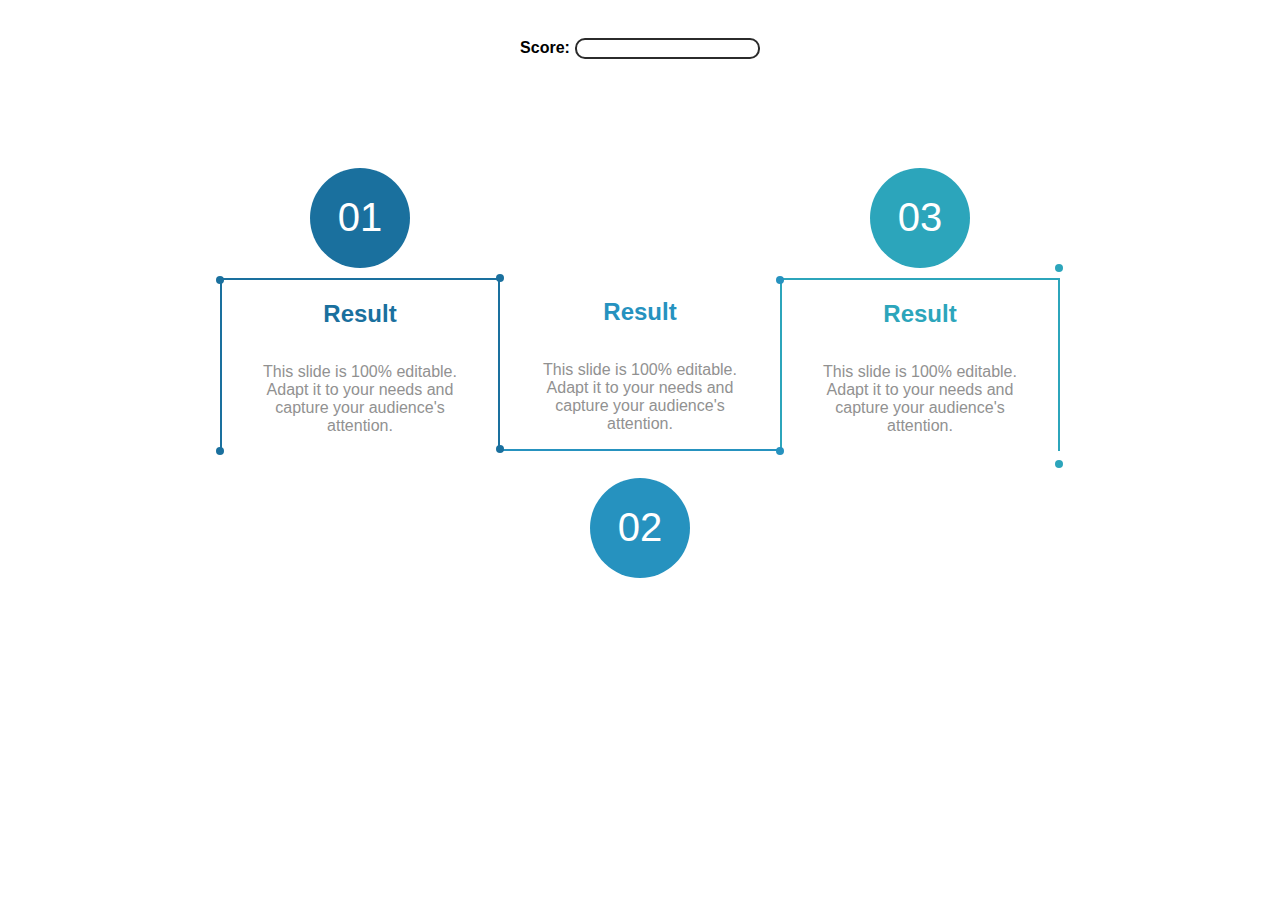
<file: Squares/index.html>
<!DOCTYPE html>
<html lang="en">
  <head>
    <meta charset="UTF-8" />
    <meta http-equiv="X-UA-Compatible" content="IE=edge" />
    <meta name="viewport" content="width=device-width, initial-scale=1.0" />
    <title>Ex 2</title>
    <link rel="stylesheet" href="style.css" />
  </head>
  <body>
    <div class="score-container">
      <h4>Score:</h4>
      <input
        id="input"
        oninput="this.value=this.value.replace(/[^\d]/g, '').substring(0, 3);"
      />
    </div>
    <div class="container">
      <div class="left-container">
        <div class="left-highlight" id="left-highlight"></div>
        <div class="left-circle">
          <p>01</p>
        </div>
        <div class="left-square">
          <div class="column">
            <span class="dot"></span>
          </div>
          <h2 class="left-result">Result</h2>
          <p>
            This slide is 100% editable. Adapt it to your needs and capture your
            audience's attention.
          </p>
          <div class="column">
            <span class="dot"></span>
          </div>
        </div>
      </div>
      <div class="middle-container">
        <div class="arrow-and-circle">
          <div class="middle-circle">
            <p>02</p>
          </div>
          <div class="middle-highlight" id="middle-highlight"></div>
        </div>
        <div class="middle-square">
          <div class="column">
            <span class="dot"></span>
          </div>
          <h2 class="middle-result">Result</h2>
          <p>
            This slide is 100% editable. Adapt it to your needs and capture your
            audience's attention.
          </p>
          <div class="column">
            <span class="dot"></span>
          </div>
        </div>
      </div>
      <div class="right-container">
        <div class="right-highlight" id="right-highlight"></div>
        <div class="right-circle">
          <p>03</p>
        </div>
        <div class="right-square">
          <div class="column">
            <span class="dot"></span>
          </div>
          <h2 class="right-result">Result</h2>
          <p>
            This slide is 100% editable. Adapt it to your needs and capture your
            audience's attention.
          </p>
          <div class="column">
            <span class="dot"></span>
          </div>
        </div>
      </div>
      <div class="lastDots">
        <span class="lastDot"></span>
        <span class="lastDot"></span>
      </div>
    </div>
    <script src="script.js"></script>
  </body>
</html>
</file>
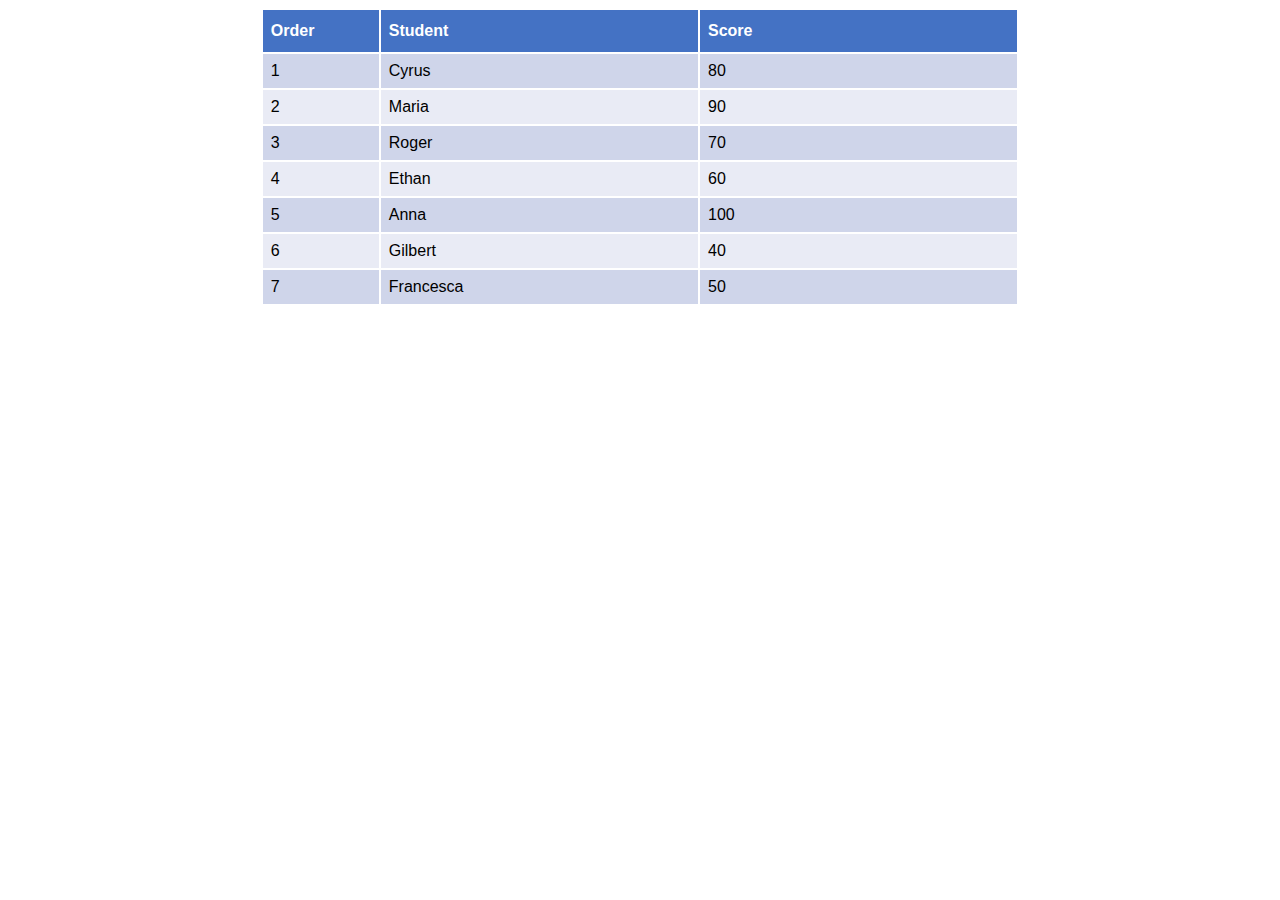
<file: Table/index.html>
<!DOCTYPE html>
<html lang="en">
  <head>
    <meta charset="UTF-8" />
    <meta http-equiv="X-UA-Compatible" content="IE=edge" />
    <meta name="viewport" content="width=device-width, initial-scale=1.0" />
    <title>Ex 3</title>
    <link rel="stylesheet" href="style.css" />
  </head>
  <body>
    <div class="container">
      <table class="table-sortable fixed" id="table">
        <thead>
          <tr>
            <th id="order">Order</th>
            <th id="student">Student</th>
            <th id="score">Score</th>
          </tr>
        </thead>
        <tbody id="data-output"></tbody>
      </table>
    </div>
    <script src="script.js" type="module"></script>
  </body>
</html>
</file>
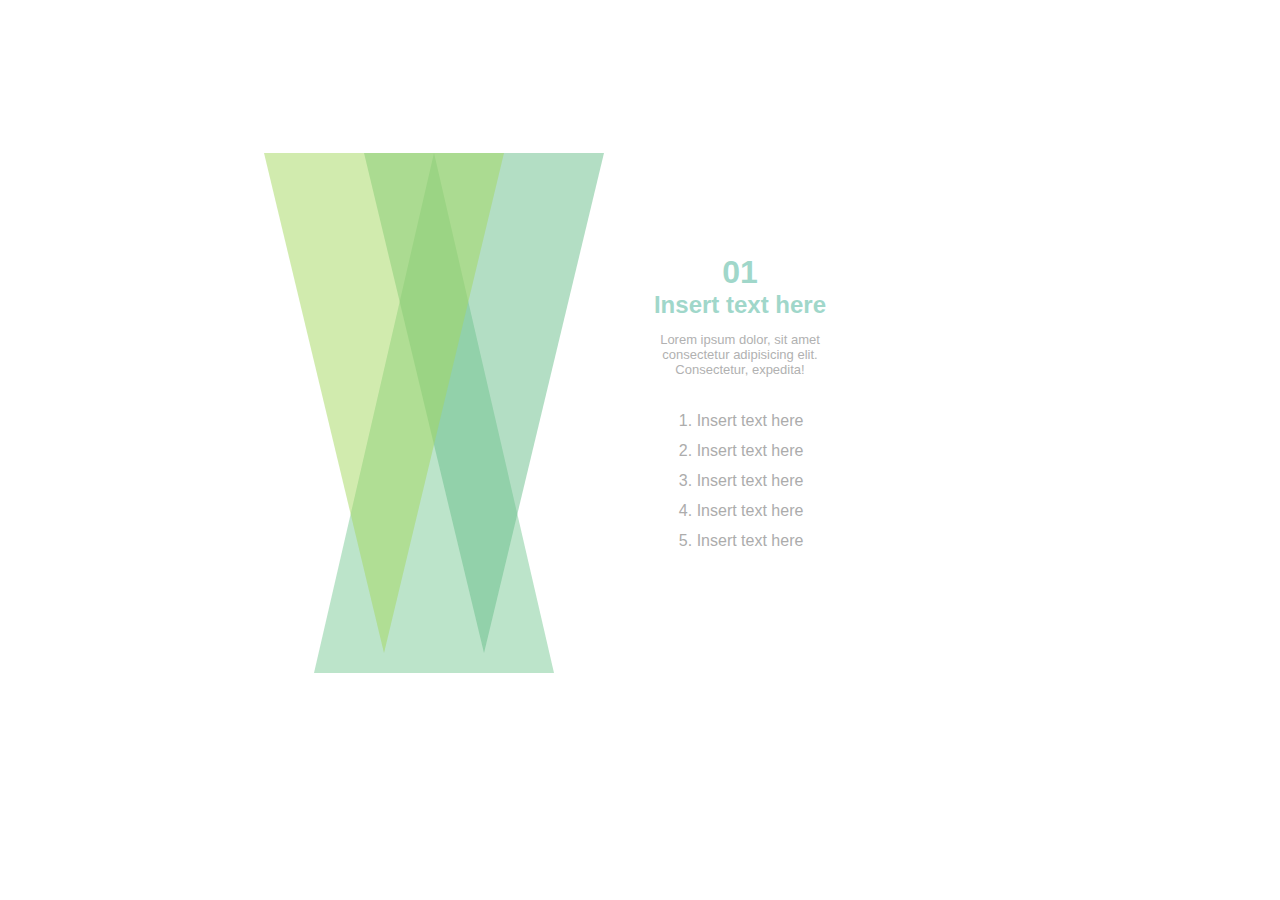
<file: Triangles/index.html>
<!DOCTYPE html>
<html lang="en">
  <head>
    <meta charset="UTF-8" />
    <meta http-equiv="X-UA-Compatible" content="IE=edge" />
    <meta name="viewport" content="width=device-width, initial-scale=1.0" />
    <title>Ex 1</title>
    <link rel="stylesheet" href="style.css" />
  </head>
  <body>
    <div class="container">
      <div class="left-area">
        <div class="left-triangle"></div>
        <div class="mid-triangle"></div>
        <div class="right-triangle"></div>
      </div>
      <div class="right-area">
        <h1>01</h1>
        <h2>Insert text here</h2>
        <p>
          Lorem ipsum dolor, sit amet consectetur adipisicing elit. Consectetur,
          expedita!
        </p>
        <ol>
          <li>Insert text here</li>
          <li>Insert text here</li>
          <li>Insert text here</li>
          <li>Insert text here</li>
          <li>Insert text here</li>
        </ol>
      </div>
    </div>
  </body>
</html>
</file>
<file: Squares/style.css>
* {
  box-sizing: border-box;
}

:root {
  --triangle-side: 60px;
  --left-color: #1a709e;
  --mid-color: #2692bf;
  --right-color: #2ca5bb;
}

body {
  font-family: "Segoe UI", Tahoma, Geneva, Verdana, sans-serif;
}

.container {
  display: flex;
  justify-content: center;
  align-items: center;
  align-content: center;
}

.container > div {
  display: flex;
  flex-direction: column;
  justify-content: center;
  align-items: center;
  text-align: center;
}

.container > div p {
  padding-left: 12px;
  padding-right: 12px;
  width: 250px;
}

p {
  color: #919191;
}

.score-container {
  display: flex;
  align-items: center;
  justify-content: center;
  padding-top: 10px;
}

.score-container h4 {
  padding-right: 5px;
}

input {
  border: 2px solid #2b2b2b;
  border-radius: 10px;
  text-indent: 10px;
}

.left-highlight,
.right-highlight {
  border-left: var(--triangle-side) solid transparent;
  border-right: var(--triangle-side) solid transparent;
  border-top: var(--triangle-side) solid #f7a234;
  visibility: hidden;
}

.middle-highlight {
  border-left: var(--triangle-side) solid transparent;
  border-right: var(--triangle-side) solid transparent;
  border-bottom: var(--triangle-side) solid #f7a234;
  visibility: hidden;
}

.show-highlight {
  visibility: visible;
}

.left-circle,
.middle-circle,
.right-circle {
  display: flex;
  align-items: center;
  justify-content: center;
  height: 100px;
  width: 100px;
  background-color: #bbb;
  border-radius: 50%;
  margin: 10px auto;
  font-size: 40px;
}

.left-circle p,
.middle-circle p,
.right-circle p {
  color: white;
}

.left-circle {
  background-color: var(--left-color);
}

.middle-circle {
  background-color: var(--mid-color);
}

.right-circle {
  background-color: var(--right-color);
}

.left-result {
  color: var(--left-color);
}

.middle-result {
  color: var(--mid-color);
}

.right-result {
  color: var(--right-color);
}

.left-result,
.middle-result,
.right-result {
  font-weight: 600;
}

.left-square,
.middle-square,
.right-square {
  width: 280px;
  display: flex;
  flex-direction: column;
  align-items: center;
  justify-content: center;
  position: relative;
}

.arrow-and-circle {
  transform: translateY(370px);
}

.left-square {
  border: 2px solid #1a709e;
  border-bottom: none;
}

.middle-square {
  border-bottom: 2px solid #2692bf;
}

.right-square {
  border: 2px solid #2ca5bb;
  border-bottom: none;
}

.lastDots {
  width: 0;
}

.lastDot {
  margin-bottom: 188px;
  background-color: #2ca5bb;
  transform: translate(-1px, 185px);
}

.dot,
.lastDot {
  display: flex;
  width: 8px;
  height: 8px;
  border-radius: 50%;
}

.right-square > .column > .dot {
  background-color: #2692bf;
}

.dot {
  margin-top: -20px;
  background-color: #1a709e;
  transform: translate(-140px, 16px);
}
</file>
<file: Table/style.css>
.table-sortable {
  font-family: Arial, Helvetica, sans-serif;
  border-collapse: collapse;
  width: 60%;
}

table.fixed {
  table-layout: fixed;
}

table.fixed td {
  overflow: hidden;
}

.container {
  display: flex;
  justify-content: center;
  align-items: center;
  align-content: center;
}

.table-sortable td,
.table-sortableth,
.table-sortable th {
  border: 2px solid #ffffff;
  padding: 8px;
}

.table-sortable tr:nth-child(odd) {
  background-color: #cfd5ea;
}

.table-sortable tr:nth-child(even) {
  background-color: #e9ebf5;
}

.table-sortable th {
  padding-top: 12px;
  padding-bottom: 12px;
  text-align: left;
  background-color: #4472c4;
  color: white;
  cursor: pointer;
}

.table-sortable th:first-child {
  cursor: default;
}

.table-sortable tr td:first-child {
  cursor: pointer;
}

.table-sortable .th-sort-asc::after {
  content: "\25b4";
}

.table-sortable .th-sort-desc::after {
  content: "\25be";
}

th:nth-child(1),
td:nth-child(1) {
  width: 100px;
}
</file>
<file: Triangles/style.css>
body {
  font-family: sans-serif;
}

.container {
  display: flex;
  justify-content: center;
  align-items: center;
  height: 90vh;
}

.left-area {
  display: flex;
  width: 200px;
}

.right-area {
  display: flex;
  flex-direction: column;
  justify-content: center;
  align-items: center;
  text-align: center;
}

.left-triangle,
.right-triangle {
  position: absolute;
  border-left: 120px solid transparent;
  border-right: 120px solid transparent;
  opacity: 0.5;
}

.left-triangle {
  border-top: 500px solid #a3d85d;
  transform: translateX(-50px);
  z-index: 1;
}

.mid-triangle {
  border-left: 120px solid transparent;
  border-right: 120px solid transparent;
  border-bottom: 520px solid #9fd8b3;
  opacity: 0.7;
}

.right-triangle {
  border-top: 500px solid #68be89;
  transform: translateX(50px);
}

h1,
h2 {
  color: #a0d7ca;
  margin: 0;
}

p {
  color: #b1b1b1;
  font-size: small;
  width: 50%;
}

li {
  line-height: 30px;
}

ol {
  padding-left: 20px;
}

li {
  color: #acacac;
}

@media (max-width: 768px) {
  .container {
    display: block;
  }
  .left-area {
    display: flex;
    justify-content: center;
    width: auto;
  }
}
</file>
